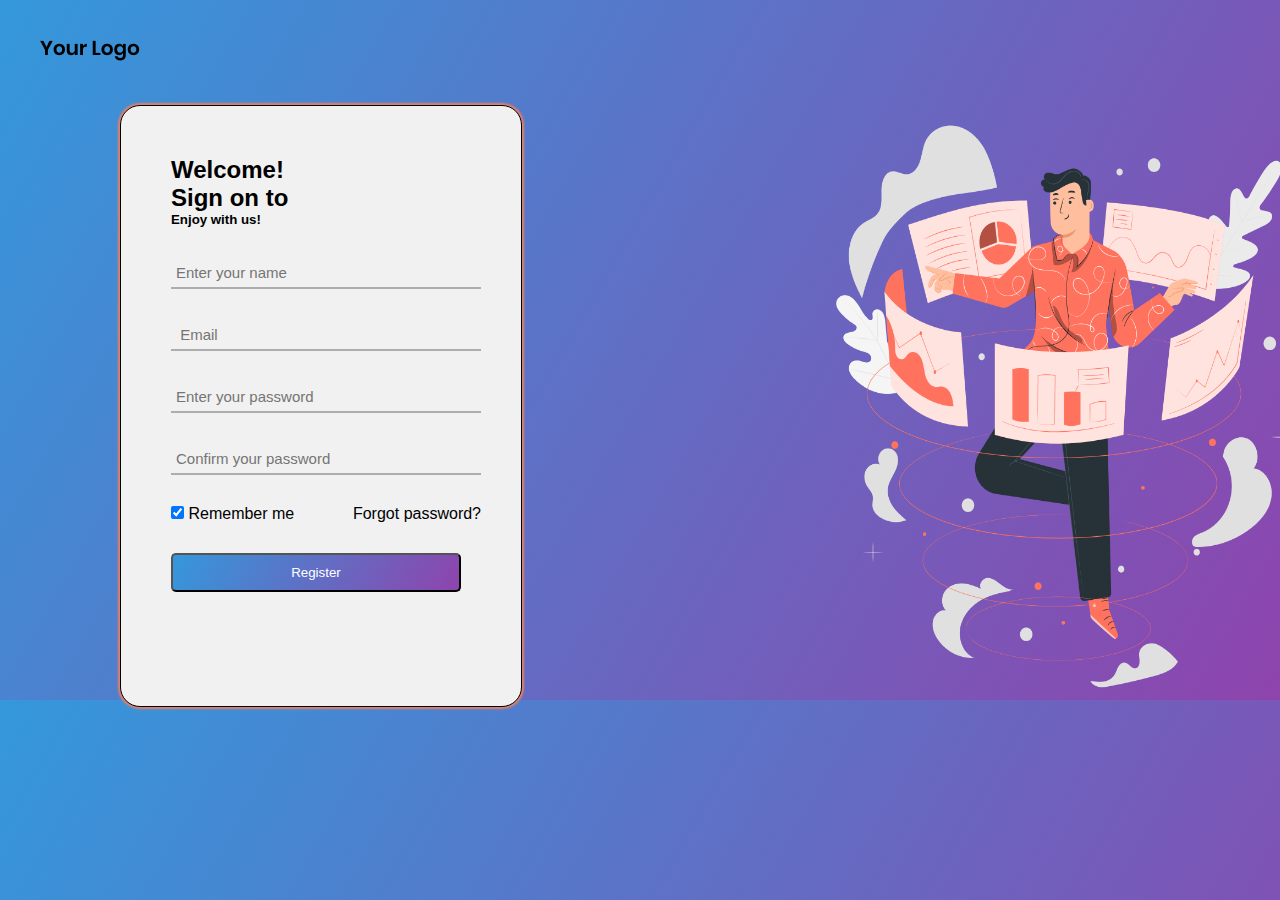
<file: varreg.html>
<!DOCTYPE html>
<html>
<head>
	<meta charset="utf-8">
    <link rel="stylesheet" type="text/css" href="var3.css">
    <link rel="stylesheet" type="text/css" href="https://fonts.google.com/specimen/Poppins?query=poppin">
	<title></title>
</head>
<body>
	<div class="main">
		<div class="main__logo">
			<img src="logo.png" alt="">
		</div>
		<div class="main__body">
			<div class="main-body__block" height="500">
				<div class="main-body-text">
					<div class="main-body-text__title">
						<h2>Welcome!</h2>
					</div>
					<div class="main-body-text__title_bold">
						<h2>Sign on to</h2>
					</div>
					<div class="main-body-text__subtitle">
						<h5>Enjoy with us!</h5>
					</div>
				</div>
				<div class="main-body__forms">
					<form action="index.html" class="main-body-login">
						<div class="txtb">
							<input type="text" name="username" class="username" placeholder="Enter your name">
						</div>
						<div class="txtb">
							<input type="email" name="email" class="email" placeholder=" Email">
						</div>
						<div class="txtb">
							<input type="password" name="password" class="password" placeholder="Enter your password">
						</div>
						<div class="txtb">
							<input type="password" name="password" class="confirmpass" placeholder="Confirm your password">
						</div>
						<div class="part4">
							<div class="checkbox">
								<input type="checkbox" name="checkbox"  checked>
								<label for="remember">Remember me</label>
							</div>
							<div class="forgotp">
								<label for="forgotp">Forgot password?</label>
							</div>
						</div>
						
						<div class="part">
							<input type="submit" name="btn" class="btn-log" value="Register">
						</div>
					</div>
				</div>
				<div class="illustration">
					<img id="illustration" src="pana.png" alt="" width="550" height="600">
			    </div>
			</div>
			
		</div>
	</div>
<script src="https://ajax.googleapis.com/ajax/libs/jquery/3.5.1/jquery.min.js">
</script>
<script>
	$(".btn-log").click( function() {
    alert("You are successfully registred!");
});
	$(".part input").on("focus", function(){
		$(this).addClass("focus");
	});
	$(".part input").on("blur", function(){
		if($(this).val() == "")
		$(this).removeClass("focus");
	});
	// $( "#illustration" ).animate({
 //    width: [ "toggle", "swing" ],
 //    height: [ "toggle", "swing" ],
 //    opacity: "toggle"
 //  }, 5000, "linear");
//  $( "#illustration" ).animate({
//   height: "toggle",
//   opacity: "toggle"
// }, {
//   duration: "slow"
// });
//  $( "#illustration" ).animate({
//   opacity: "show"
// }, {
//   duration: "slow",
//   easing: "easein"
// });
// $( "#illustration" ).animate({
//   left: "50px",
//   opacity: 1
// }, {
//   duration: 500,
//   queue: false
// });


</script>
</body>
</html>
</file>
<file: var3.css>
*{
	margin: 0;
	padding: 0;
	font-family: "Poppins", sans-serif;

}
body{
	max-height: 700px;
	background-image: linear-gradient(120deg, #3498db, #8e44ad);
}
.main__logo{
	padding: 40px;
}
.main__body{
	width: 300px;
	height: 500px;
	padding: 50px;
	background: #f1f1f1;
	margin-left: 120px;
	border: 1px solid #000;
	border-radius: 20px;
	box-shadow: 0px 0px 2px 2px #E0816E;
	position: relative;
	display: flex;
}
.main-body__title{
	font-family: "Poppins", sans-serif;

}
.txtb{
	border-bottom: 2px solid #adadad;
	position: relative;
	margin: 30px 0;
}
.txtb input{
	font-size: 15px;
	color: #626665;
	border: none;
	width: 300px;
	outline: none;
	background: none;
	padding: 0 5px;
	height: 30px;
}


.part4{
	display: flex;
	justify-content: space-between;
	margin-top: 20px;
}
.bottom-text{
	margin-top: 40px;
}
.reg{
	float: right;
	background: none;
	outline: none;
	border: none;
	font-weight: 200px;
}
.btn-log{
	padding: 10px;
	border-radius: 5px;
	width: 290px;
	color: #fff;
	background-image: linear-gradient(120deg, #3498db, #8e44ad);
	margin-top: 30px;
}
#illustration{
	margin-left: 300px;
	float: right;
	margin-top: -50px;
}




























/*body{
	background-color: #FFB39E;
}
.main__logo{
	padding: 35px;
}
.main-body{
	display: flex;
}
.main-body__block{
	width: 300px;
	height: 460px;
	padding: 50px;
	margin-left: 120px;
	border: 1px solid #000;
	border-radius: 20px;
	box-shadow: 0px 0px 2px 2px #E0816E;
	position: relative;
}
.main-body__title{
	font-family: "Poppins", sans-serif;
	font-size: 24px;
	margin-top: -40px;

}
.main-body__title_bold{
	font-family: "Poppins", sans-serif;
	font-size: 24px;
	font-weight: 500px;
	margin-top: -10px;
}
.main-body__subtitle{
	font-family: "Poppins", sans-serif;
	font-size: 12px;
	margin-top: -25px;
	
}
input{
	padding: 10px;
	border-radius: 5px;
	width: 270px;
}
.main-form__flex{
	display: flex;
	justify-content: space-between;
	text-align: left;

}
.main-form__button{
	padding: 10px;
	border-radius: 5px;
	width: 290px;
	color: #fff;
	background-color: #000;
}
.main-form__text{
	display: flex;
	margin-left: 20px;
}
#reg{
	background-color: transparent;
	border: transparent;
	font-weight: bold;
}
.login-form.part.check{
	 position: absolute;
    width: 15px;
    height: 15px;
    left: 809px;
    top: 630px;
*/
}
</file>
